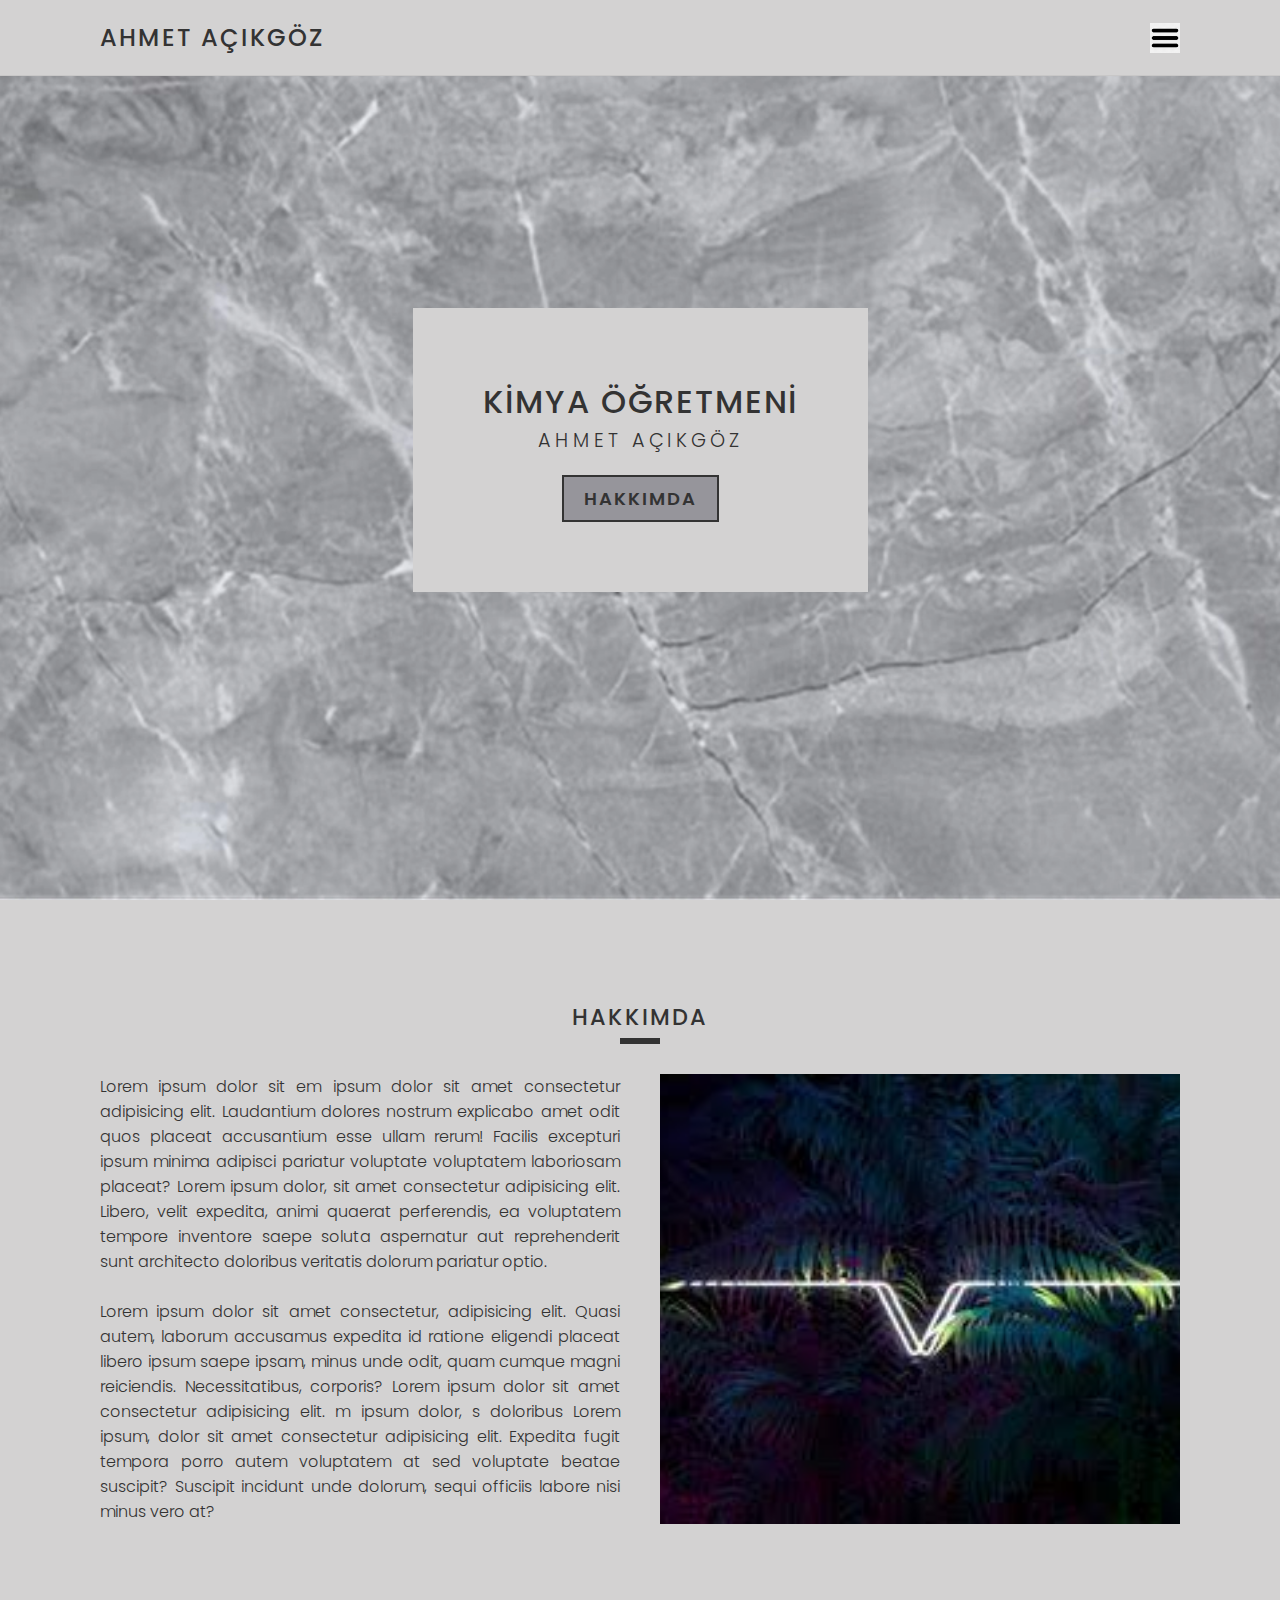
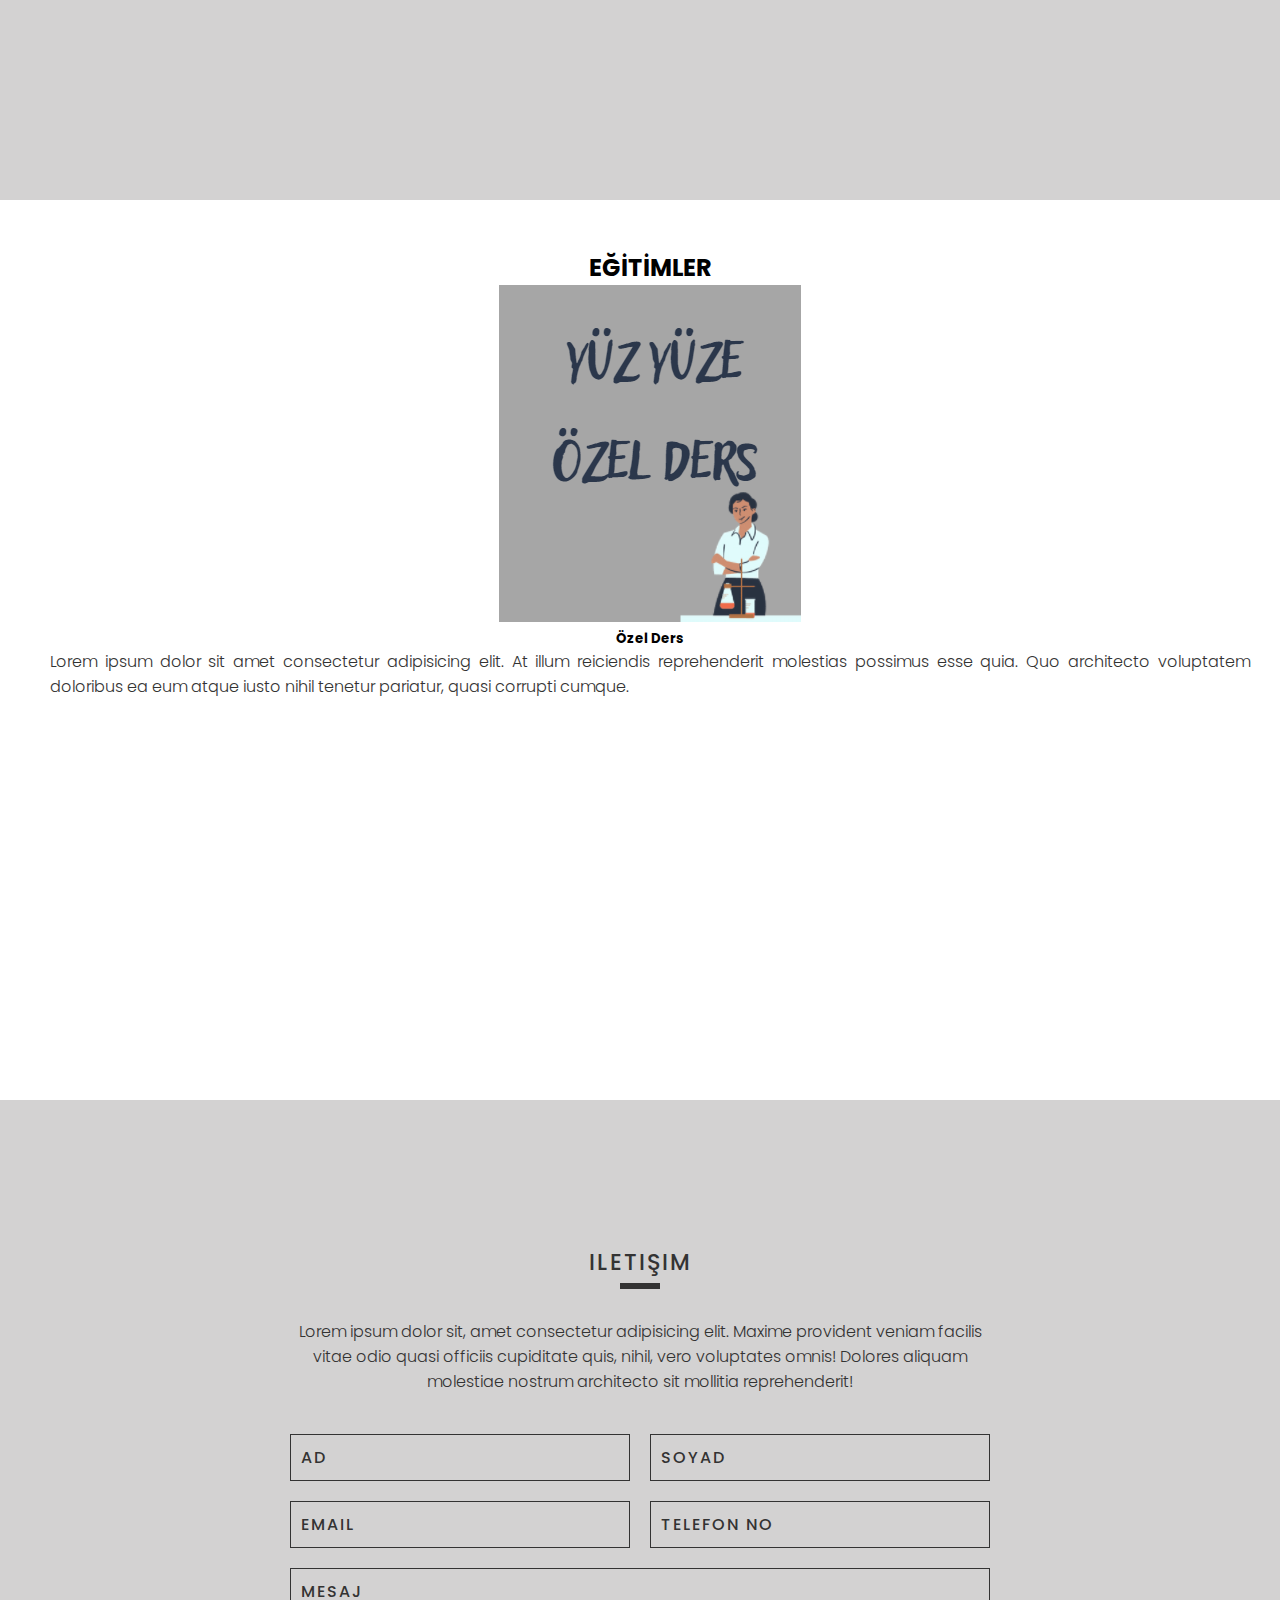
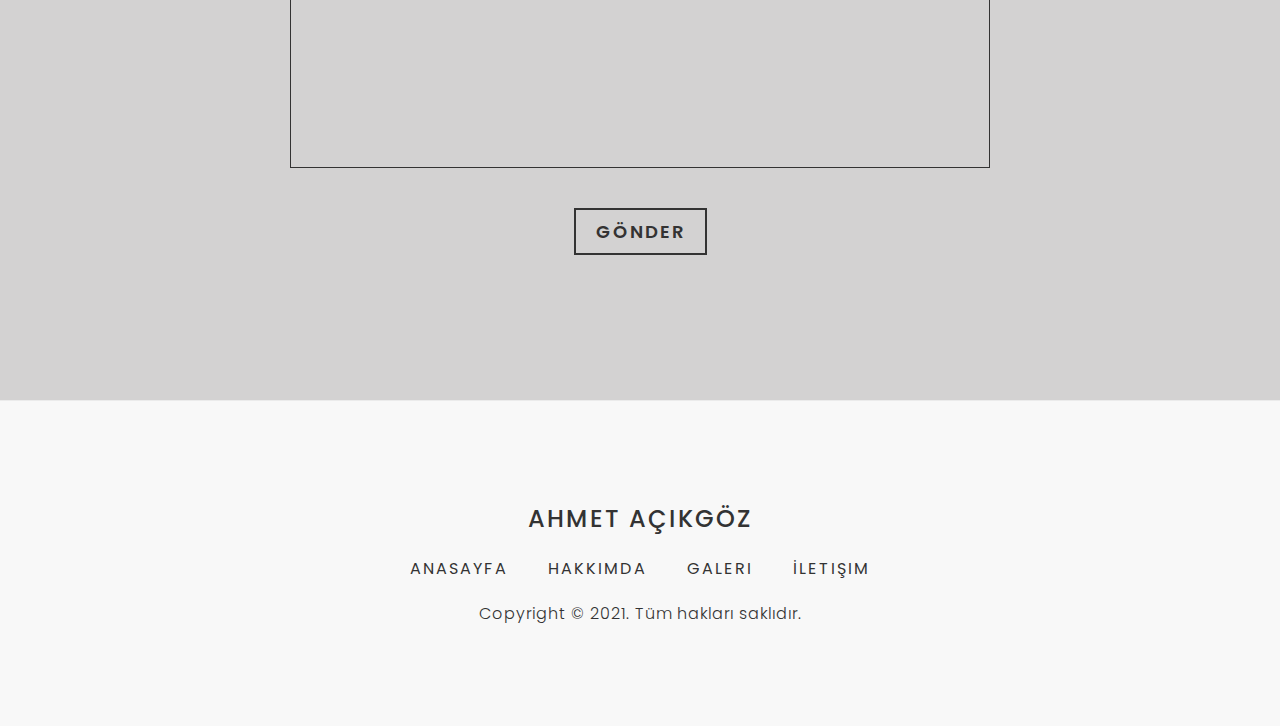
<file: html.sitem/index.html>
<!doctype html>
<html>
    <head>
        <meta name="viewport" content="width=device-width, initial-scale=1.0">
        <title>minimal blog website</title>
        <link rel="stylesheet" type="text/css" href="style.css">
    </head>
    <body>
        <header>
            <a href="#" class="logo">AHMET AÇIKGÖZ</a>
            <div class="menuToggle"></div>
        </header>
<ul class="navigation">
        <li><a href="#home" onclick="toggleMenu()">Anasayfa</a></li>
        <li><a href="#about" onclick="toggleMenu()">Hakkmda</a></li>
        <li><a href="#post" onclick="toggleMenu()">Galeri</a></li>
        <li><a href="#contact" onclick="toggleMenu()">İletişim</a></li>

</ul>
<!--banner-->
<section class="banner" id="home">
    <img src="25.jpg" class="cover">
    <div class="contentBx">
        <h2>KİMYA ÖĞRETMENİ</h2>
        <h4>AHMET AÇIKGÖZ </h4>
        <a href="#about" class="btn">HAKKIMDA</a>
    </div>
</section>

<!--about-->
<section class="about" id="about">
    <div class="title">
        <h2>HAKKIMDA</h2>
    </div>
    <div class="contentBx">
        <div class="content">
            <p>Lorem ipsum dolor sit em ipsum dolor sit amet consectetur adipisicing elit. Laudantium dolores nostrum explicabo amet odit quos placeat accusantium esse ullam rerum! Facilis excepturi ipsum minima adipisci pariatur voluptate voluptatem laboriosam placeat? 
            Lorem ipsum dolor, sit amet consectetur adipisicing elit. Libero, velit expedita, animi quaerat perferendis, ea voluptatem tempore inventore saepe soluta aspernatur aut reprehenderit 
            sunt architecto doloribus veritatis dolorum pariatur optio. <br><br>Lorem ipsum dolor sit amet consectetur, adipisicing elit. Quasi autem, laborum accusamus expedita id ratione eligendi placeat libero ipsum saepe ipsam, minus unde odit, quam cumque magni reiciendis. Necessitatibus, corporis?  
            Lorem ipsum dolor sit amet consectetur adipisicing elit. m ipsum dolor, s doloribus Lorem ipsum, dolor sit amet consectetur adipisicing elit. Expedita fugit tempora porro autem voluptatem at sed voluptate beatae suscipit? Suscipit incidunt unde dolorum, sequi officiis labore nisi minus vero at? </p>
        </div>
        <div class="content">
            <div class="imgBx"></div>
      <img src="111.jpg" class="cover">
        </div>
    </div>
</section>

<!--latest blog post-->
<section id="egitimler">
    <div class="container">
        <h2>EĞİTİMLER</h2>
        <div>
            <div class="card">
                <img src="13.png" alt="" class="img-fluid">
                <h5 class="baslikcard">Özel Ders</h5>
                <p class="cardp">Lorem ipsum dolor sit amet consectetur adipisicing elit. At illum reiciendis reprehenderit molestias possimus esse quia. Quo architecto voluptatem doloribus ea eum atque iusto nihil tenetur pariatur, quasi corrupti cumque.</p>
            </div>
        </div>
    </div>
</section>
    


<!--contact-->
<section class="contact" id="contact">
    <div class="title">
        <h2>iletişim</h2>
        <p>Lorem ipsum dolor sit, amet consectetur adipisicing elit. Maxime provident veniam facilis vitae odio quasi officiis cupiditate quis, nihil, vero voluptates omnis! Dolores aliquam molestiae nostrum architecto sit mollitia reprehenderit!</p>
    </div>
    <div class="contactForm">
        <div class="row">
            <input type="text" name="" placeholder="ad">
            <input type="text" name="" placeholder="soyad">
        </div>
        
        <div class="row">
            <input type="text" name="" placeholder="email">
            <input type="text" name="" placeholder="telefon no">

        </div>
        <div class="row2">
            <textarea placeholder="mesaj"></textarea>
        </div>
        <div class="row2">
          <input type="submit" value="gönder" class="btn">
        </div>
    </div>
</section>

<!--footer-->
<footer>
    <a href="#" class="logo">Ahmet Açıkgöz</a>
    <ul class="footerMenu">
        <li><a href="#home">Anasayfa</a></li>
        <li><a href="#about">Hakkımda</a></li>
        <li><a href="#post">Galeri</a></li>
        <li><a href="#contact">İletişim</a></li>
      </ul> 
       <p class="copyrightText"> Copyright © 2021. Tüm hakları saklıdır.</p>
    
</footer>
        <script>
            const menuToggle = document.querySelector('.menuToggle');
            const navigation = document.querySelector('.navigation');
            menuToggle.onclick = function(){
                menuToggle.classList.toggle('active');
                navigation.classList.toggle('active');
            }
            window.addEventListener('scroll', function(){
                const header = document.querySelector('header');
                header.classList.toggle('sticky', window.scrollY > 0);
            })


            //now, we will fix navigation issue.... menu close after clicked any link
            function toggleMenu(){
                menuToggle.classList.remove('active');
                navigation.classList.remove('active');

            }
        </script>
    </body>
</html>
</file>
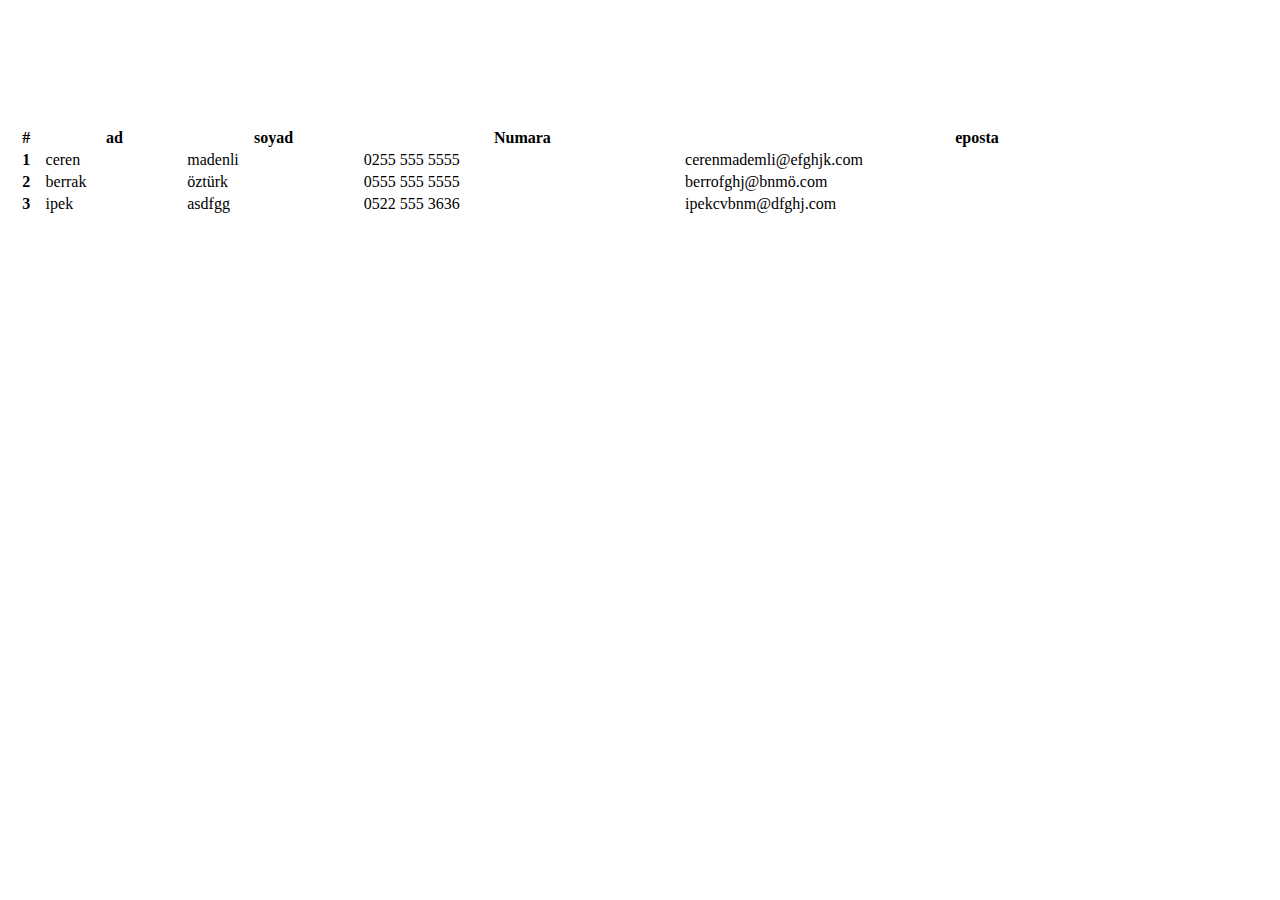
<file: data333/data33.html>
<!DOCTYPE html>
<html lang="en">
  <head>
    <meta charset="UTF-8" />
    <meta http-equiv="X-UA-Compatible" content="IE=edge" />
    <meta name="viewport" content="width=device-width, initial-scale=1.0" />
    <title>Document</title>
    <link
      href="https://cdn.jsdelivr.net/npm/bootstrap@5.1.3/dist/css/bootstrap.min.css"
      rel="stylesheet"
      integrity="sha384-1BmE4kWBq78iYhFldvKuhfTAU6auU8tT94WrHftjDbrCEXSU1oBoqyl2QvZ6jIW3"
      crossorigin="anonymous"
    />

    <link rel="stylesheet" type="text/css" href="data33.css" />
  </head>
  <body>
    <div
      class="container"
      style="display: flex; justify-content: center;margin-top:10%; flex-direction: column;"
    >
      <table class="table table-dark table-hover w-100" style="cursor:pointer">
        <thead>
          <tr>
            <th scope="col">#</th>
            <th scope="col">ad</th>
            <th scope="col">soyad</th>
            <th scope="col">Numara</th>
            <th scope="col">eposta</th>
 

          </tr>
        </thead>
        <tbody>
          <tr>
            <th scope="row">1</th>
            <td class="mark-click-listener">ceren</td>
            <td>madenli</td>
            <td>0255 555 5555</td>
            <td>cerenmademli@efghjk.com</td>


          </tr>
          <tr>
            <th scope="row">2</th>
            <td class="bero-click-listener">berrak</td>
            <td>öztürk</td>
            <td>0555 555 5555</td>
            <td>berrofghj@bnmö.com</td>


          </tr>
          <tr>
            <th scope="row">3</th>
            <td class="ipo-click-listener">ipek</td>
            <td>asdfgg</td>
            <td> 0522 555 3636</td>
            <td>ipekcvbnm@dfghj.com</td>


          </tr>
        </tbody>
      </table>
      <div
        class="mark-container-detail w-50 mt-3 mx-auto"
        style="display: none;"
      >
        <h3 class="text-center">Ceren Bilgiler</h3>
        <div class="d-flex justify-space-between">
          <input
            type="text"
            class="form-control w-75 border border-dark mt-4 "
            value="ceren"
          />
          <input
            type="text"
            class="form-control w-75 border border-dark mt-4"
            value="madenli"
          />
        </div>
        <div class="d-flex">
          <input
            type="text"
            class="form-control w-50 border border-dark mt-4"
            value="0255 555 5555	"
          />
          <input
            type="text"
            class="form-control w-50 border border-dark mt-4"
            value="cerenmademli@efghjk.com"
          />
        </div>

        <button class="btn btn-dark mt-3">Kaydet</button>
      </div>
    </div>
    <div
    class="bero-container-detail w-50 mt-3 mx-auto"
    style="display: none;"
  >
    <h3 class="text-center">bero Bilgiler</h3>
    <div class="d-flex justify-space-between">
      <input
        type="text"
        class="form-control w-75 border border-dark mt-4 "
        value="berrak"
        />
      <input
        type="text"
        class="form-control w-75 border border-dark mt-4"
        value="öztürk	"

      />
    </div>
    <div class="d-flex">
      <input
        type="text"
        class="form-control w-50 border border-dark mt-4"
        value="0555 555 5555	"

      />
      <input
        type="text"
        class="form-control w-50 border border-dark mt-4"
        value="berrofghj@bnmö.com"

      />
    </div>

    <button class="btn btn-dark mt-3">Kaydet</button>
  </div>
</div>
<div
class="ipo-container-detail w-50 mt-3 mx-auto"
style="display: none;"
>
<h3 class="text-center">ipo Bilgiler</h3>
<div class="d-flex justify-space-between">
  <input
    type="text"
    class="form-control w-75 border border-dark mt-4 "
    value="ipek"
  />
  <input
    type="text"
    class="form-control w-75 border border-dark mt-4"
    value="asdfgg	"

  />
</div>
<div class="d-flex">
  <input
    type="text"
    class="form-control w-50 border border-dark mt-4"
    value="0522 555 3636	"

  />
  <input
    type="text"
    class="form-control w-50 border border-dark mt-4"
    value="ipekcvbnm@dfghj.com"

  />
</div>

<button class="btn btn-dark mt-3">Kaydet</button>
</div>
</div>
    <script>
      
      const mark = document.querySelector(".mark-click-listener");
      const markDetail = document.querySelector(".mark-container-detail");

      mark.addEventListener("click", () => {
        if (markDetail.style.display === "inherit") {
          markDetail.style.display = "none";
        } else {
          markDetail.style.display = "inherit";
          markDetail.style.flexDirection = "column";
        }
      });
    </script>
    <script>
      const bero = document.querySelector(".bero-click-listener");
      const beroDetail = document.querySelector(".bero-container-detail");

      bero.addEventListener("click", () => {
        if (beroDetail.style.display === "inherit") {
          beroDetail.style.display = "none";
        } else {
          beroDetail.style.display = "inherit";
          beroDetail.style.flexDirection = "column";
        }
      });
    </script>
    <script>
      const ipo = document.querySelector(".ipo-click-listener");
      const ipoDetail = document.querySelector(".ipo-container-detail");

      ipo.addEventListener("click", () => {
        if (ipoDetail.style.display === "inherit") {
          ipoDetail.style.display = "none";
        } else {
          ipoDetail.style.display = "inherit";
          ipoDetail.style.flexDirection = "column";
        }
      });
      
    </script>
    
    <script src="https://cdn.datatables.net/1.11.3/js/jquery.dataTables.min.js"></script>

    <script src="data33.js"></script>
    <script src="https://ajax.googleapis.com/ajax/libs/jquery/3.5.1/jquery.min.js"></script>
    <script
      src="https://cdn.jsdelivr.net/npm/bootstrap@5.1.3/dist/js/bootstrap.bundle.min.js"
      integrity="sha384-ka7Sk0Gln4gmtz2MlQnikT1wXgYsOg+OMhuP+IlRH9sENBO0LRn5q+8nbTov4+1p"
      crossorigin="anonymous"
    ></script>
  </body>
</html>
</file>
<file: html.sitem/style.css>
@import url('https://fonts.googleapis.com/css?family=Poppins:200,300,400,500,600,700,800,900&display=swap');
*
{
    margin: 0;
    padding: 0;
    box-sizing: border-box;
    font-family: 'Poppins', sans-serif;
    scroll-behavior: smooth;
}
:root
{
    --black: #333;
    --white: #d3d2d2;
}
body{
    min-height: 150vh;
    background: #d3d2d2;
}
header
{
    position: fixed;
    top: 0;
    left: 0;
    width: 100%;
    padding: 20px 100px;
    display: flex;
    justify-content: space-between;
    align-items: center;
    background: #d3d2d2;
    z-index: 1000;
    border-bottom: 1px solid rgba(0,0,0,0.05);
}
header.sticky{
    padding: 10px 100px;
}
.logo
{
position: relative;
display: inline-block;
color: var(--black);
text-decoration: none;
font-size: 1.5em;
font-weight: 500;
text-transform: uppercase;
letter-spacing: 2px;
}
.menuToggle{
    position: relative;
    width: 30px;
    height: 30px;
    background: url(menu.png);
    background-size: 30px;
    background-repeat: no-repeat;
    background-position: center;
    cursor: pointer;
}
.menuToggle.active{
    background: url(close.png);
    background-size: 25px;
    background-repeat: no-repeat;
    background-position: center;
}
.navigation{
   position: fixed;
   top: 0;
   left: 0;
   width: 100%;
   height: 100vh;
   background: var(--white);
   display: flex;
   justify-content: center;
   align-items: center;
   flex-direction: column;
   z-index: 999;
   transition: 0.25s;
   opacity: 0;
   visibility: hidden;
}
.navigation.active{
    opacity: 1;
   visibility: visible;
}
.navigation li{
    list-style: none;
    margin: 10px 0;
}
.navigation li a{
    color: var(--black);
    font-size: 1.2em;
    Letter-spacing: 4px;
    display: inline-block;
    font-weight: 400;
    text-decoration: none;
    text-transform: uppercase;

}
section{
    position: relative;
    padding: 100px;
    width: 100%;
    min-height: 100vh;
    background: var(--white);
}
.cover{
    position: absolute;
    top: 0;
    left: 0;
    width: 100%;
    height: 100%;
    object-fit: cover;
}
.banner{
    display: flex;
    justify-content: center;
    align-items: center;
}
.banner .contentBx{
    position: relative;
    z-index: 1;
    background: #d3d2d2;
    padding: 70px;
    display: flex;
    justify-content: center;
    align-items: center;
    flex-direction: column;
}
.banner .contentBx h2{
    font-size: 2em;
    font-weight: 500;
    color: var(--black);
    letter-spacing: 2px;
    text-align: center;
    text-transform: uppercase;
}
.banner .contentBx h4{
    font-size: 1.2em;
    font-weight: 300;
    Letter-spacing: 4px;
    text-align: center;
    text-transform: uppercase;
    color: var(--black);
}
.btn{
    position: relative;
    display: inline-block;
    margin-top: 20px;
    padding: 8px 20px;
    border: 2px solid var(--black);
    color: var(--black);
    background: rgb(150, 149, 155);
    text-decoration: none;
    font-size: 18px;
    font-weight: 600;
    letter-spacing: 2px;
    text-transform: uppercase;
    transition: 0.25s;
}
.btn:hover{
    color: var(--white);
    background: var(--black);
}
.title{
    width: 100%;
    display: flex;
    justify-content: center;
    align-items: center;
    flex-direction: column;
}
.title h2{
   position: relative;
   font-weight: 500;
   letter-spacing: 2px;
   font-size: 1.4em;
   text-transform: uppercase;
   color: var(--black);
}
.title p{
margin-top: 40px;
max-width: 700px;
text-align: center;
}
.title h2:before{
    content: '';
    position: absolute;
    bottom: -10px;
    left: 50%;
    transform: translateX(-50%);
    width: 40px;
    height: 6px;
    background: var(--black);
}
p{
    color: var(--black);
    font-weight: 300;
    text-align: justify;
}
   .about .contentBx
   {
       position: relative;
       margin-top: 40px;
       display: grid;
       grid-template-columns: 1fr 1fr;
       grid-gap: 40px;
   }
   .about .contentBx .content{
       position: relative;
   }
   .about .contentBx .content .imgBx{
       min-height: 400px;
   }
.post{
    position: relative;
}
.post .contentBx{
    position: relative;
    display: grid;
    grid-template-columns: 1fr 1fr 1fr;
    grid-gap: 20px;
    margin-top: 20px;
}
.post .contentBx .postColumn{
    position: relative;
}
.post .contentBx .postColumn .postBox{
    position: relative;
    width: 100%;
    height: 400px;
    margin-top: 20px;
}
.post .contentBx .postColumn .postBox.extraHeight{
height: 600px;
}
.post .contentBx .postColumn .postBox .textBx{
    position: absolute;
    top: 0;
    left: 0;
    width: 100%;
    height: 100%;
    background: var(--white);
    padding: 20px;
    display: flex;
    justify-content: flex-end;
    align-items: flex-start;
    flex-direction: column;
    transition: 0.25s;
    opacity: 0;
    visibility: hidden;
}
.post .contentBx .postColumn .postBox:hover .textBx
{
    opacity: 0.8;
    visibility: visible;
}
.post .contentBx .postColumn .postBox .textBx h3{
font-weight: 400;
font-size: 1em;
letter-spacing: 1px;
color: var(--black);
}
.post .contentBx .postColumn .postBox .textBx .btn{
padding: 4px 10px;
background: var(--black);
color: var(--white);
font-weight: 300;
font-size: 1em;
}
.mgt60{
    margin-top: 60px;
}
.contact{
    display: flex;
    justify-content: center;
    align-items: center;
    flex-direction: column ;
}
.contact .contactForm{
    position: relative;
    width: 100%;
    max-width: 700px;
    margin-top: 20px;
}
.contact .contactForm .row{
width: 100%;
display: grid;
grid-template-columns: repeat(2,1fr);
grid-gap: 20px;
margin-top: 20px;
}

.contact .contactForm .row2{
    width: 100%;
    display: flex;
    justify-content: center;
    align-items: center;
    margin-top: 20px;
    }
    .contact .contactForm .row input,
    .contact .contactForm .row2 textarea
    {
        width: 100%;
        padding: 10px;
        border: 1px solid var(--black);
        outline: none;
        background: var(--white);
        color: var(--black);
        font-size: 16px;
        font-weight: 500;
        text-transform: uppercase;
        letter-spacing: 2px;
    }
    .contact .contactForm .row2 textarea{
        resize: none;
        height: 200px;
    }
    ::placeholder{
        color: var(--black);
    }
    .contact .contactForm .row2 input[type="submit"]
    {
        background: var(--white);
        color: var(--black);
        border: 2px solid var(--black);
        cursor: pointer;
    }
    .contact .contactForm .row2 input[type="submit"]:hover{
        background: var(--black);
        color: var(--white);
    }
footer{
    padding: 100px;
    display: flex;
    justify-content: center;
    align-items: center;
    flex-direction: column;
    background: #f8f8f8;
    border-top: 1px solid rgba(0,0,0,0.05);
}
footer .footerMenu{
    display: flex;
}
footer .footerMenu li{
    list-style: none;
}
footer .footerMenu li a{
display: inline-block;
text-decoration: none;
margin: 20px;
color: var(--black);
text-transform: uppercase;
letter-spacing: 2px;
}
.copyrightText{
    color: var(--black);
text-align: center;
letter-spacing: 1px;
}
/* now , we will make it responsive */
@media (max-width: 991px){
    header{
        padding: 20px 20px;
    }
    header.sticky{
        padding: 10px 20px;
    }
    section{
        padding: 20px;
    }
    .banner .contentBx{
        padding: 40px 30px;
    }
    .about .contentBx{
        grid-template-columns: repeat(1,1fr);
    }
    .post .contentBx{
      grid-template-columns: repeat(1,1fr);   
    }
    .post .contentBx .postColumn .postBox,
    .post .contentBx .postColumn .postBox.extraHeight
    {    
        height: 300px;
    }
    .contact .contactForm .row{
        grid-template-columns: repeat(1,1fr);

    }
    footer{
        padding: 40px 20px;
    }
    footer .footerMenu{
        display: flex;
        flex-direction: column;
        justify-content: center;
        align-items: center;
        margin: 20px 0;
    }
    footer .footerMenu li a{
        margin: 5px 0;
    }
    .title{
        padding-top: 50px;
    }
    .mgt60{
        margin-top: 0px;
    }
}
.container{
    width: 1200px;
    height: auto;
    margin: auto;
}
#egitimler{
    background-color: #fff;
    padding: 50px;
    text-align: center;
    height: 700px;
}
</file>
<file: data333/data33.css>
td.dt-control{background:url("https://www.datatables.net/examples/resources/details_open.png") no-repeat center center;cursor:pointer}
tr.dt-hasChild 
td.dt-control{background:url("https://www.datatables.net/examples/resources/details_close.png") no-repeat center center}
table.dataTable th.dt-left,table.dataTable td.dt-left{text-align:left}
table.dataTable th.dt-center,table.dataTable td.dt-center,table.dataTable td.dataTables_empty{text-align:center}
table.dataTable th.dt-right,table.dataTable td.dt-right{text-align:right}
table.dataTable th.dt-justify,table.dataTable td.dt-justify{text-align:justify}
table.dataTable th.dt-nowrap,table.dataTable td.dt-nowrap{white-space:nowrap}
table.dataTable thead th.dt-head-left,table.dataTable thead td.dt-head-left,table.dataTable tfoot th.dt-head-left,table.dataTable tfoot td.dt-head-left{text-align:left}
table.dataTable thead th.dt-head-center,table.dataTable thead td.dt-head-center,table.dataTable tfoot th.dt-head-center,table.dataTable tfoot td.dt-head-center{text-align:center}
table.dataTable thead th.dt-head-right,table.dataTable thead td.dt-head-right,table.dataTable tfoot th.dt-head-right,table.dataTable tfoot td.dt-head-right{text-align:right}
table.dataTable thead th.dt-head-justify,table.dataTable thead td.dt-head-justify,table.dataTable tfoot th.dt-head-justify,table.dataTable tfoot td.dt-head-justify{text-align:justify}
table.dataTable thead th.dt-head-nowrap,table.dataTable thead td.dt-head-nowrap,table.dataTable tfoot th.dt-head-nowrap,table.dataTable tfoot td.dt-head-nowrap{white-space:nowrap}
table.dataTable tbody th.dt-body-left,table.dataTable tbody td.dt-body-left{text-align:left}table.dataTable tbody th.dt-body-center,table.dataTable tbody td.dt-body-center{text-align:center}
table.dataTable tbody th.dt-body-right,table.dataTable tbody td.dt-body-right{text-align:right}table.dataTable tbody th.dt-body-justify,table.dataTable tbody td.dt-body-justify{text-align:justify}
table.dataTable tbody th.dt-body-nowrap,table.dataTable tbody td.dt-body-nowrap{white-space:nowrap}
table.dataTable{width:100%;margin:0 auto;clear:both;border-collapse:separate;border-spacing:0}
table.dataTable thead th,table.dataTable tfoot th{font-weight:bold}
table.dataTable thead th,table.dataTable thead td{padding:10px 18px;border-bottom:1px solid #111}
table.dataTable thead th:active,table.dataTable thead td:active{outline:none}table.dataTable tfoot th,table.dataTable tfoot td{padding:10px 18px 6px 18px;border-top:1px solid #111}
table.dataTable thead .sorting,table.dataTable thead .sorting_asc,table.dataTable thead .sorting_desc,table.dataTable thead .sorting_asc_disabled,table.dataTable thead .sorting_desc_disabled{cursor:pointer;*cursor:hand;background-repeat:no-repeat;background-position:center right}
table.dataTable thead .sorting{background-image:url("../images/sort_both.png")}table.dataTable thead .sorting_asc{background-image:url("../images/sort_asc.png") !important}table.dataTable thead .sorting_desc{background-image:url("../images/sort_desc.png") !important}
table.dataTable thead .sorting_asc_disabled{background-image:url("../images/sort_asc_disabled.png")}
table.dataTable thead .sorting_desc_disabled{background-image:url("../images/sort_desc_disabled.png")}
table.dataTable tbody tr{background-color:#fff}table.dataTable tbody tr.selected{background-color:#b0bed9}
table.dataTable tbody th,table.dataTable tbody td{padding:8px 10px}
table.dataTable.row-border tbody th,table.dataTable.row-border tbody td,table.dataTable.display tbody th,table.dataTable.display tbody td{border-top:1px solid #ddd}
table.dataTable.row-border tbody tr:first-child th,table.dataTable.row-border tbody tr:first-child td,table.dataTable.display tbody tr:first-child th,table.dataTable.display tbody tr:first-child td{border-top:none}table.dataTable.cell-border tbody th,table.dataTable.cell-border tbody td{border-top:1px solid #ddd;border-right:1px solid #ddd}table.dataTable.cell-border tbody tr th:first-child,table.dataTable.cell-border tbody tr td:first-child{border-left:1px solid #ddd}
table.dataTable.cell-border tbody tr:first-child th,table.dataTable.cell-border tbody tr:first-child td{border-top:none}
table.dataTable.stripe tbody tr.odd,table.dataTable.display tbody tr.odd{background-color:#f9f9f9}
table.dataTable.stripe tbody tr.odd.selected,table.dataTable.display tbody tr.odd.selected{background-color:#acbad4}table.dataTable.hover tbody tr:hover,table.dataTable.display tbody tr:hover{background-color:#f6f6f6}table.dataTable.hover tbody tr:hover.selected,table.dataTable.display tbody tr:hover.selected{background-color:#aab7d1}
table.dataTable.order-column tbody tr>.sorting_1,table.dataTable.order-column tbody tr>.sorting_2,table.dataTable.order-column tbody tr>.sorting_3,table.dataTable.display tbody tr>.sorting_1,table.dataTable.display tbody tr>.sorting_2,table.dataTable.display tbody tr>.sorting_3{background-color:#fafafa}table.dataTable.order-column tbody tr.selected>.sorting_1,table.dataTable.order-column tbody tr.selected>.sorting_2,table.dataTable.order-column tbody tr.selected>.sorting_3,table.dataTable.display tbody tr.selected>.sorting_1,table.dataTable.display tbody tr.selected>.sorting_2,table.dataTable.display tbody tr.selected>.sorting_3{background-color:#acbad5}
table.dataTable.display tbody tr.odd>.sorting_1,table.dataTable.order-column.stripe tbody tr.odd>.sorting_1{background-color:#f1f1f1}table.dataTable.display tbody tr.odd>.sorting_2,table.dataTable.order-column.stripe tbody tr.odd>.sorting_2{background-color:#f3f3f3}
table.dataTable.display tbody tr.odd>.sorting_3,table.dataTable.order-column.stripe tbody tr.odd>.sorting_3{background-color:whitesmoke}table.dataTable.display tbody tr.odd.selected>.sorting_1,table.dataTable.order-column.stripe tbody tr.odd.selected>.sorting_1{background-color:#a6b4cd}
table.dataTable.display tbody tr.odd.selected>.sorting_2,table.dataTable.order-column.stripe tbody tr.odd.selected>.sorting_2{background-color:#a8b5cf}
table.dataTable.display tbody tr.odd.selected>.sorting_3,table.dataTable.order-column.stripe tbody tr.odd.selected>.sorting_3{background-color:#a9b7d1}
table.dataTable.display tbody tr.even>.sorting_1,table.dataTable.order-column.stripe tbody tr.even>.sorting_1{background-color:#fafafa}
table.dataTable.display tbody tr.even>.sorting_2,table.dataTable.order-column.stripe tbody tr.even>.sorting_2{background-color:#fcfcfc}
table.dataTable.display tbody tr.even>.sorting_3,table.dataTable.order-column.stripe tbody tr.even>.sorting_3{background-color:#fefefe}
table.dataTable.display tbody tr.even.selected>.sorting_1,table.dataTable.order-column.stripe tbody tr.even.selected>.sorting_1{background-color:#acbad5}
table.dataTable.display tbody tr.even.selected>.sorting_2,table.dataTable.order-column.stripe tbody tr.even.selected>.sorting_2{background-color:#aebcd6}
table.dataTable.display tbody tr.even.selected>.sorting_3,table.dataTable.order-column.stripe tbody tr.even.selected>.sorting_3{background-color:#afbdd8}
table.dataTable.display tbody tr:hover>.sorting_1,table.dataTable.order-column.hover tbody tr:hover>.sorting_1{background-color:#eaeaea}
table.dataTable.display tbody tr:hover>.sorting_2,table.dataTable.order-column.hover tbody tr:hover>.sorting_2{background-color:#ececec}
table.dataTable.display tbody tr:hover>.sorting_3,table.dataTable.order-column.hover tbody tr:hover>.sorting_3{background-color:#efefef}
table.dataTable.display tbody tr:hover.selected>.sorting_1,table.dataTable.order-column.hover tbody tr:hover.selected>.sorting_1{background-color:#a2aec7}
table.dataTable.display tbody tr:hover.selected>.sorting_2,table.dataTable.order-column.hover tbody tr:hover.selected>.sorting_2{background-color:#a3b0c9}
table.dataTable.display tbody tr:hover.selected>.sorting_3,table.dataTable.order-column.hover tbody tr:hover.selected>.sorting_3{background-color:#a5b2cb}
table.dataTable.no-footer{border-bottom:1px solid #111}
table.dataTable.nowrap th,table.dataTable.nowrap td{white-space:nowrap}
table.dataTable.compact thead th,table.dataTable.compact thead td{padding:4px 17px}table.dataTable.compact tfoot th,table.dataTable.compact tfoot td{padding:4px}
table.dataTable.compact tbody th,table.dataTable.compact tbody td{padding:4px}table.dataTable th,table.dataTable td{box-sizing:content-box}.dataTables_wrapper{position:relative;clear:both}
.dataTables_wrapper .dataTables_length{float:left}.dataTables_wrapper .dataTables_length select{border:1px solid #aaa;border-radius:3px;padding:5px;background-color:transparent;padding:4px}
.dataTables_wrapper .dataTables_filter{float:right;text-align:right}.dataTables_wrapper 
.dataTables_filter input{border:1px solid #aaa;border-radius:3px;padding:5px;background-color:transparent;margin-left:3px}.dataTables_wrapper .dataTables_info{clear:both;float:left;padding-top:.755em}.dataTables_wrapper 
.dataTables_paginate{float:right;text-align:right;padding-top:.25em}.dataTables_wrapper .dataTables_paginate .paginate_button{box-sizing:border-box;display:inline-block;min-width:1.5em;padding:.5em 1em;margin-left:2px;text-align:center;text-decoration:none !important;cursor:pointer;*cursor:hand;color:#333 !important;border:1px solid transparent;border-radius:2px}.dataTables_wrapper .dataTables_paginate .paginate_button.current,.dataTables_wrapper .dataTables_paginate
 .paginate_button.current:hover{color:#333 !important;border:1px solid #979797;background-color:white;background:-webkit-gradient(linear, left top, left bottom, color-stop(0%, white), color-stop(100%, #dcdcdc));background:-webkit-linear-gradient(top, white 0%, #dcdcdc 100%);background:-moz-linear-gradient(top, white 0%, #dcdcdc 100%);background:-ms-linear-gradient(top, white 0%, #dcdcdc 100%);background:-o-linear-gradient(top, white 0%, #dcdcdc 100%);background:linear-gradient(to bottom, white 0%, #dcdcdc 100%)}
.dataTables_wrapper .dataTables_paginate .paginate_button.disabled,.dataTables_wrapper .dataTables_paginate .paginate_button.disabled:hover,.dataTables_wrapper .dataTables_paginate .paginate_button.disabled:active{cursor:default;color:#666 !important;border:1px solid transparent;background:transparent;box-shadow:none}
.dataTables_wrapper .dataTables_paginate .paginate_button:hover{color:white !important;border:1px solid #111;background-color:#585858;background:-webkit-gradient(linear, left top, left bottom, color-stop(0%, #585858), color-stop(100%, #111));background:-webkit-linear-gradient(top, #585858 0%, #111 100%);background:-moz-linear-gradient(top, #585858 0%, #111 100%);background:-ms-linear-gradient(top, #585858 0%, #111 100%);background:-o-linear-gradient(top, #585858 0%, #111 100%);background:linear-gradient(to bottom, #585858 0%, #111 100%)}
.dataTables_wrapper .dataTables_paginate .paginate_button:active{outline:none;background-color:#2b2b2b;background:-webkit-gradient(linear, left top, left bottom, color-stop(0%, #2b2b2b), color-stop(100%, #0c0c0c));background:-webkit-linear-gradient(top, #2b2b2b 0%, #0c0c0c 100%);background:-moz-linear-gradient(top, #2b2b2b 0%, #0c0c0c 100%);background:-ms-linear-gradient(top, #2b2b2b 0%, #0c0c0c 100%);background:-o-linear-gradient(top, #2b2b2b 0%, #0c0c0c 100%);background:linear-gradient(to bottom, #2b2b2b 0%, #0c0c0c 100%);box-shadow:inset 0 0 3px #111}
.dataTables_wrapper .dataTables_paginate .ellipsis{padding:0 1em}.dataTables_wrapper 
.dataTables_processing{position:absolute;top:50%;left:50%;width:100%;height:40px;margin-left:-50%;margin-top:-25px;padding-top:20px;text-align:center;font-size:1.2em;background-color:white;background:-webkit-gradient(linear, left top, right top, color-stop(0%, rgba(255, 255, 255, 0)), color-stop(25%, rgba(255, 255, 255, 0.9)), color-stop(75%, rgba(255, 255, 255, 0.9)), color-stop(100%, rgba(255, 255, 255, 0)));background:-webkit-linear-gradient(left, rgba(255, 255, 255, 0) 0%, rgba(255, 255, 255, 0.9) 25%, rgba(255, 255, 255, 0.9) 75%, rgba(255, 255, 255, 0) 100%);background:-moz-linear-gradient(left, rgba(255, 255, 255, 0) 0%, rgba(255, 255, 255, 0.9) 25%, rgba(255, 255, 255, 0.9) 75%, rgba(255, 255, 255, 0) 100%);background:-ms-linear-gradient(left, rgba(255, 255, 255, 0) 0%, rgba(255, 255, 255, 0.9) 25%, rgba(255, 255, 255, 0.9) 75%, rgba(255, 255, 255, 0) 100%);background:-o-linear-gradient(left, rgba(255, 255, 255, 0) 0%, rgba(255, 255, 255, 0.9) 25%, rgba(255, 255, 255, 0.9) 75%, rgba(255, 255, 255, 0) 100%);background:linear-gradient(to right, rgba(255, 255, 255, 0) 0%, rgba(255, 255, 255, 0.9) 25%, rgba(255, 255, 255, 0.9) 75%, rgba(255, 255, 255, 0) 100%)}
.dataTables_wrapper .dataTables_length,.dataTables_wrapper .dataTables_filter,.dataTables_wrapper .dataTables_info,.dataTables_wrapper 
.dataTables_processing,.dataTables_wrapper .dataTables_paginate{color:#333}.dataTables_wrapper .dataTables_scroll{clear:both}
.dataTables_wrapper .dataTables_scroll div.dataTables_scrollBody{*margin-top:-1px;-webkit-overflow-scrolling:touch}
.dataTables_wrapper .dataTables_scroll div.dataTables_scrollBody>table>thead>tr>th,.dataTables_wrapper .dataTables_scroll div.dataTables_scrollBody>table>thead>tr>td,.dataTables_wrapper .dataTables_scroll div.dataTables_scrollBody>table>tbody>tr>th,.dataTables_wrapper .dataTables_scroll div.dataTables_scrollBody>table>tbody>tr>td{vertical-align:middle}
.dataTables_wrapper .dataTables_scroll div.dataTables_scrollBody>table>thead>tr>th>div.dataTables_sizing,
.dataTables_wrapper .dataTables_scroll div.dataTables_scrollBody>table>thead>tr>td>div.dataTables_sizing,
.dataTables_wrapper .dataTables_scroll div.dataTables_scrollBody>table>tbody>tr>th>div.dataTables_sizing,.dataTables_wrapper .dataTables_scroll div.dataTables_scrollBody>table>tbody>tr>td>div.dataTables_sizing{height:0;overflow:hidden;margin:0 !important;padding:0 !important}.dataTables_wrapper.no-footer .dataTables_scrollBody{border-bottom:1px solid #111}
.dataTables_wrapper.no-footer div.dataTables_scrollHead table.dataTable,.dataTables_wrapper.no-footer div.dataTables_scrollBody>table{border-bottom:none}
.dataTables_wrapper:after{visibility:hidden;display:block;content:"";clear:both;height:0}@media screen and (max-width: 767px){.dataTables_wrapper .dataTables_info,.dataTables_wrapper .dataTables_paginate{float:none;text-align:center}.dataTables_wrapper .dataTables_paginate{margin-top:.5em}}@media screen and (max-width: 640px){.dataTables_wrapper .dataTables_length,.dataTables_wrapper .dataTables_filter{float:none;text-align:center}
.dataTables_wrapper .dataTables_filter{margin-top:.5em}}
</file>
